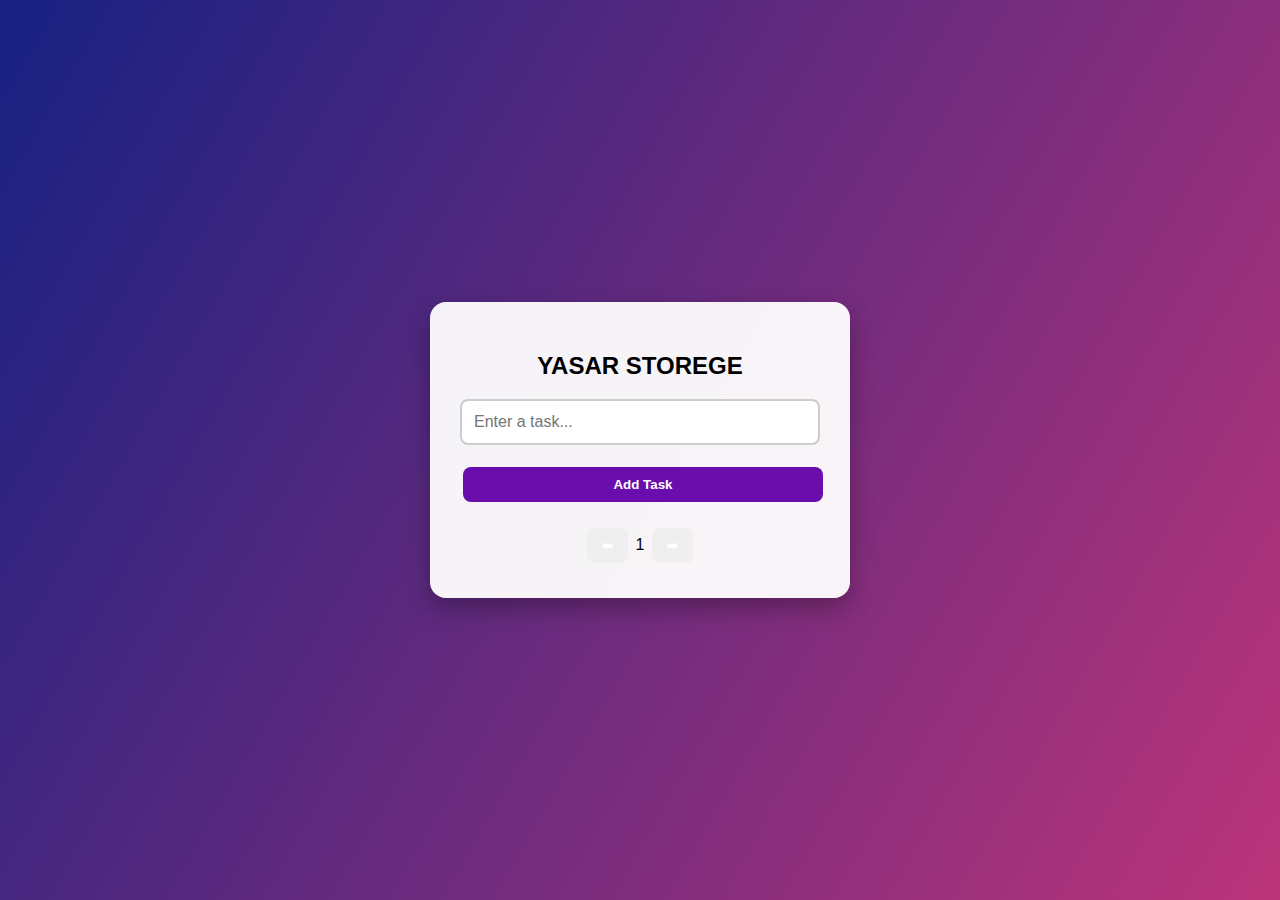
<file: index.html>
<!DOCTYPE html>
<html lang="en">
<head>
  <meta charset="UTF-8">
  <meta name="viewport" content="width=device-width, initial-scale=1.0">
  <title> DATA ENTRY</title>
  <link rel="stylesheet" href="data.css">
</head>
<body>
  <div class="YASAR-container">
    <h2>YASAR STOREGE</h2>
    <input type="text" id="taskInput" placeholder="Enter a task...">
    <button onclick="addTask()">Add Task</button>
    <ul id="taskList"></ul>
    <div class="pagination">
      <button onclick="prevPage()">⬅</button>
      <span id="pageInfo">1</span>
      <button onclick="nextPage()">➡</button>
    </div>
  </div>
  <script src="./data.js"></script>
</body>
</html>
</file>
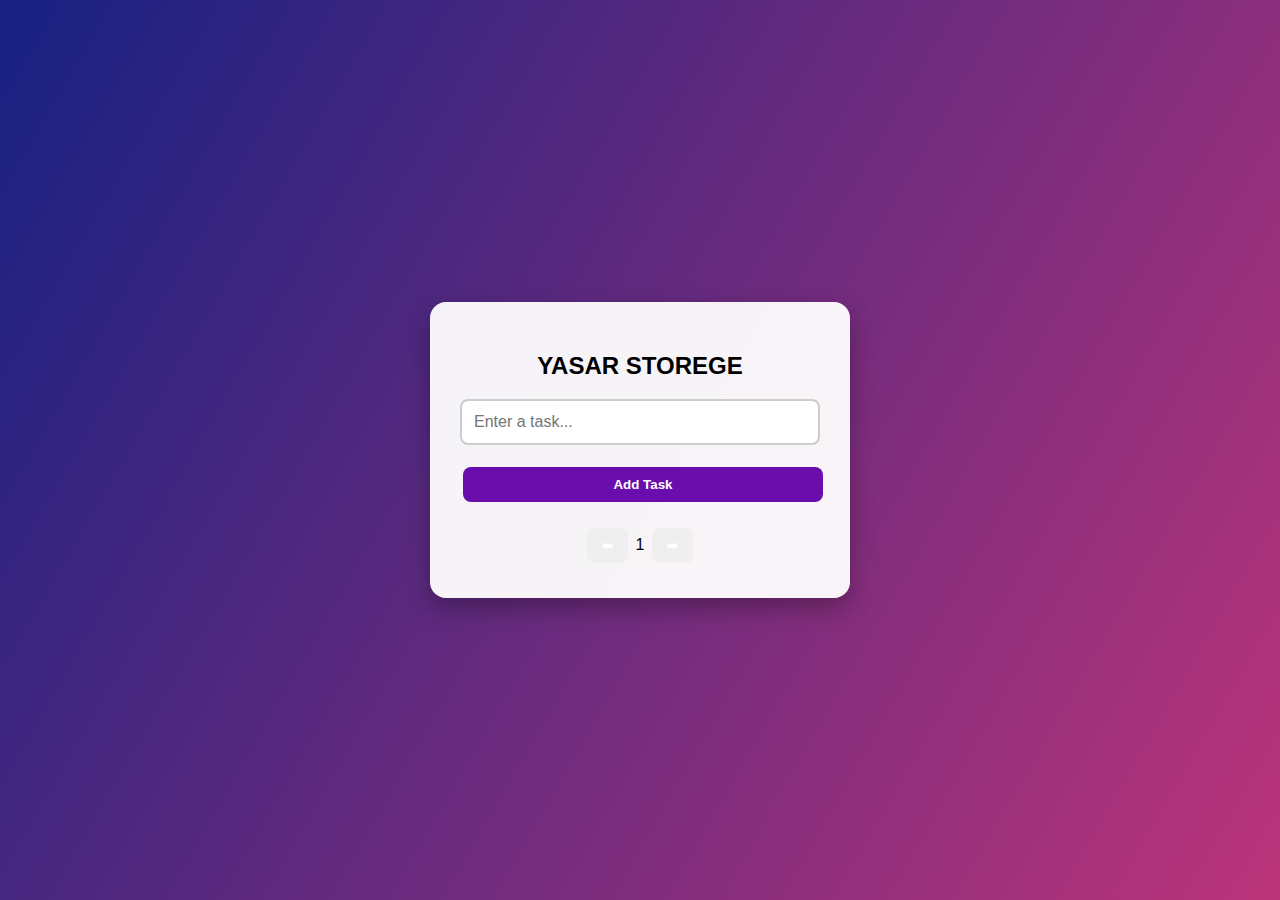
<file: DATA.html>
<!DOCTYPE html>
<html lang="en">
<head>
  <meta charset="UTF-8">
  <meta name="viewport" content="width=device-width, initial-scale=1.0">
  <title> DATA ENTRY</title>
  <link rel="stylesheet" href="data.css">
</head>
<body>
  <div class="YASAR-container">
    <h2>YASAR STOREGE</h2>
    <input type="text" id="taskInput" placeholder="Enter a task...">
    <button onclick="addTask()">Add Task</button>
    <ul id="taskList"></ul>
    <div class="pagination">
      <button onclick="prevPage()">⬅</button>
      <span id="pageInfo">1</span>
      <button onclick="nextPage()">➡</button>
    </div>
  </div>
  <script src="./data.js"></script>
</body>
</html>
</file>
<file: data.css>
body {
  font-family: 'Segoe UI', Tahoma, Geneva, Verdana, sans-serif;
  background: linear-gradient(120deg, #162182, #bc347a);
  height: 100vh;
  margin: 0;
  display: flex;
  justify-content: center;
  align-items: center;
  padding: 20px;
  box-sizing: border-box;
}

.YASAR-container {
  background: rgba(255, 255, 255, 0.95);
  padding: 30px;
  border-radius: 16px;
  box-shadow: 0 10px 25px rgba(0,0,0,0.3);
  width: 100%;
  max-width: 360px;
  text-align: center;
  animation: fadeIn 0.6s ease-in-out;
}

@keyframes fadeIn {
  from { opacity: 0; transform: scale(0.95); }
  to { opacity: 1; transform: scale(1); }
}

input[type="text"] {
  width: 100%;
  padding: 12px;
  margin-bottom: 12px;
  border: 2px solid #ccc;
  border-radius: 8px;
  font-size: 16px;
  transition: border-color 0.3s;
  box-sizing: border-box;
}

input[type="text"]:focus {
  border-color: #6a0dad;
  outline: none;
}

button {
  padding: 10px 15px;
  margin: 5px 3px;
  border: none;
  border-radius: 8px;
  color: white;
  cursor: pointer;
  font-weight: bold;
  transition: transform 0.2s;
}

button:hover {
  transform: scale(1.05);
}

button[onclick^="addTask"] {
  background-color: #6a0dad;
  width: 100%;
  margin-top: 10px;
}

.edit-btn {
  background-color: #720fdd;
}

.delete-btn {
  background-color: #a11461;
}

.pagination {
  margin-top: 15px;
}

@media screen and (max-width: 480px) {
  .todo-container {
    padding: 20px;
    border-radius: 12px;
    max-width: 100%;
  }
  button {
    font-size: 14px;
    padding: 8px 12px;
  }
  input[type="text"] {
    font-size: 14px;
    padding: 10px;
  }
}
</file>
